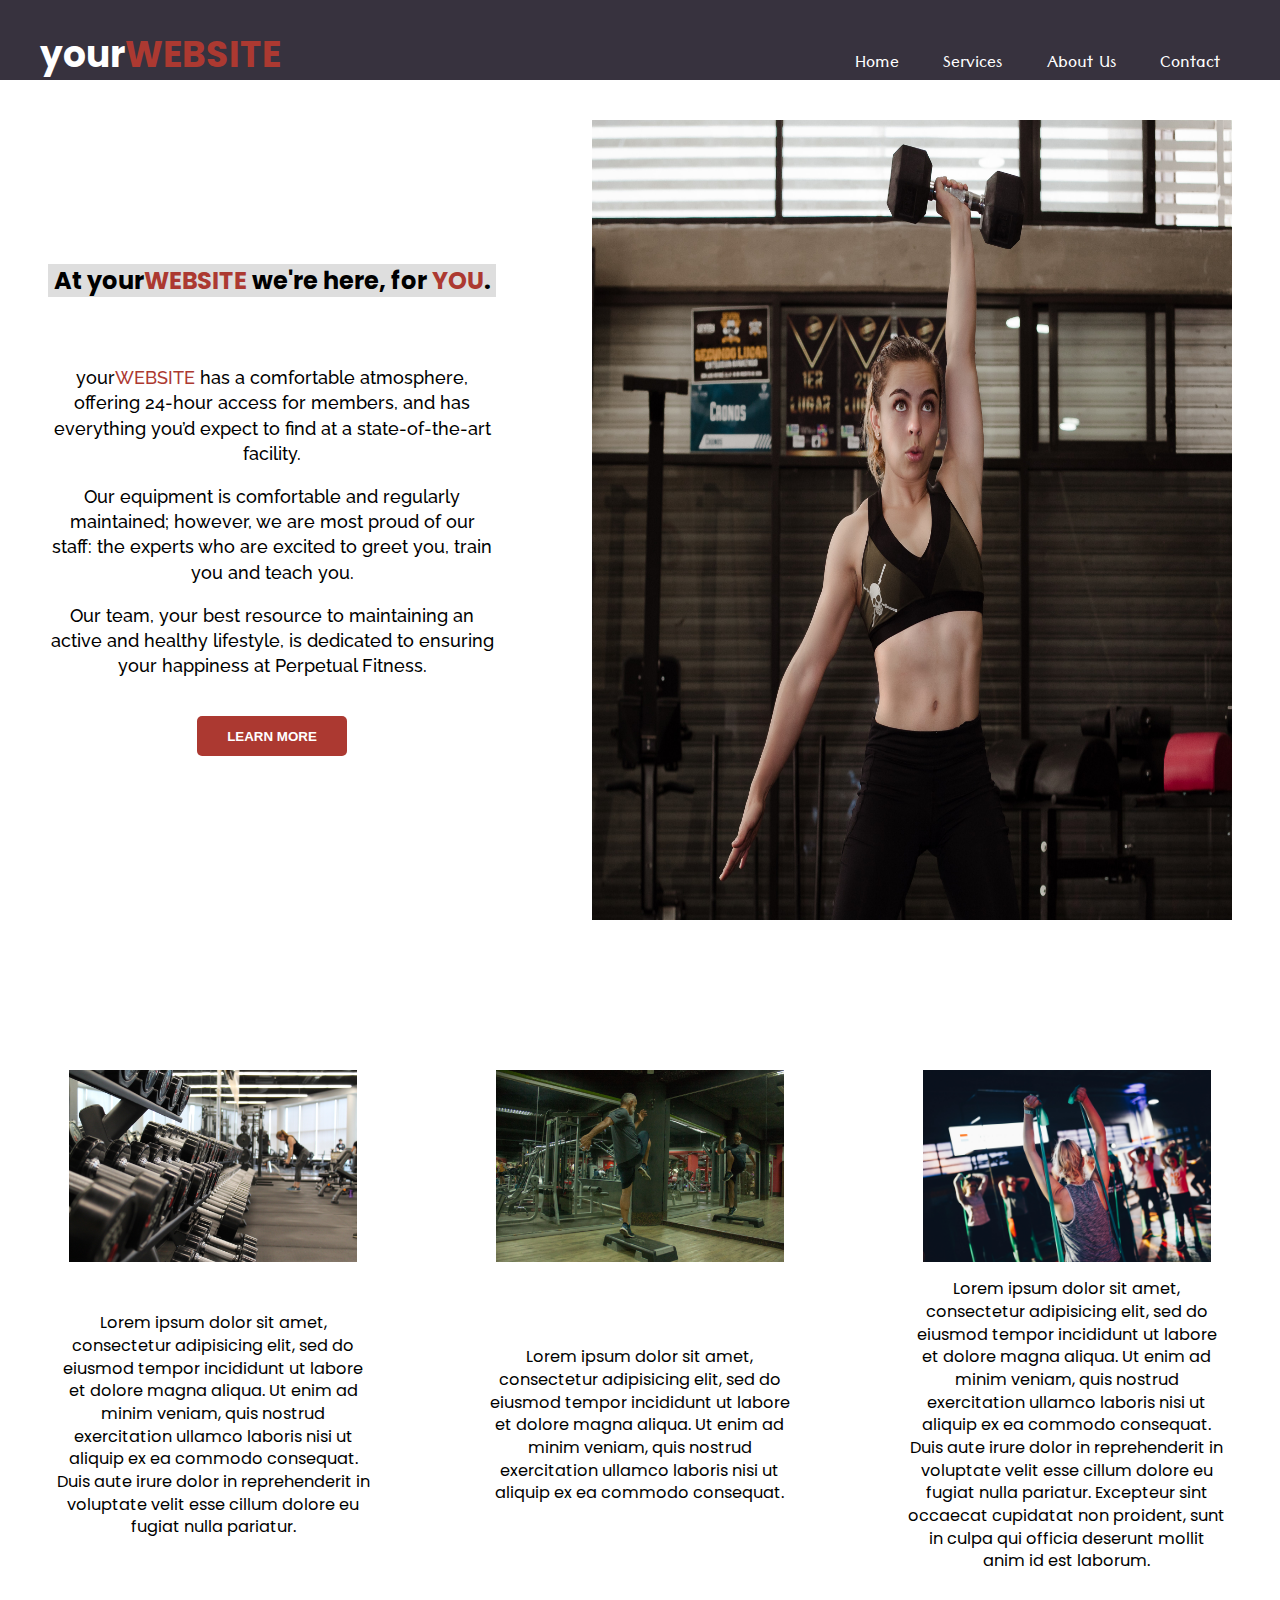
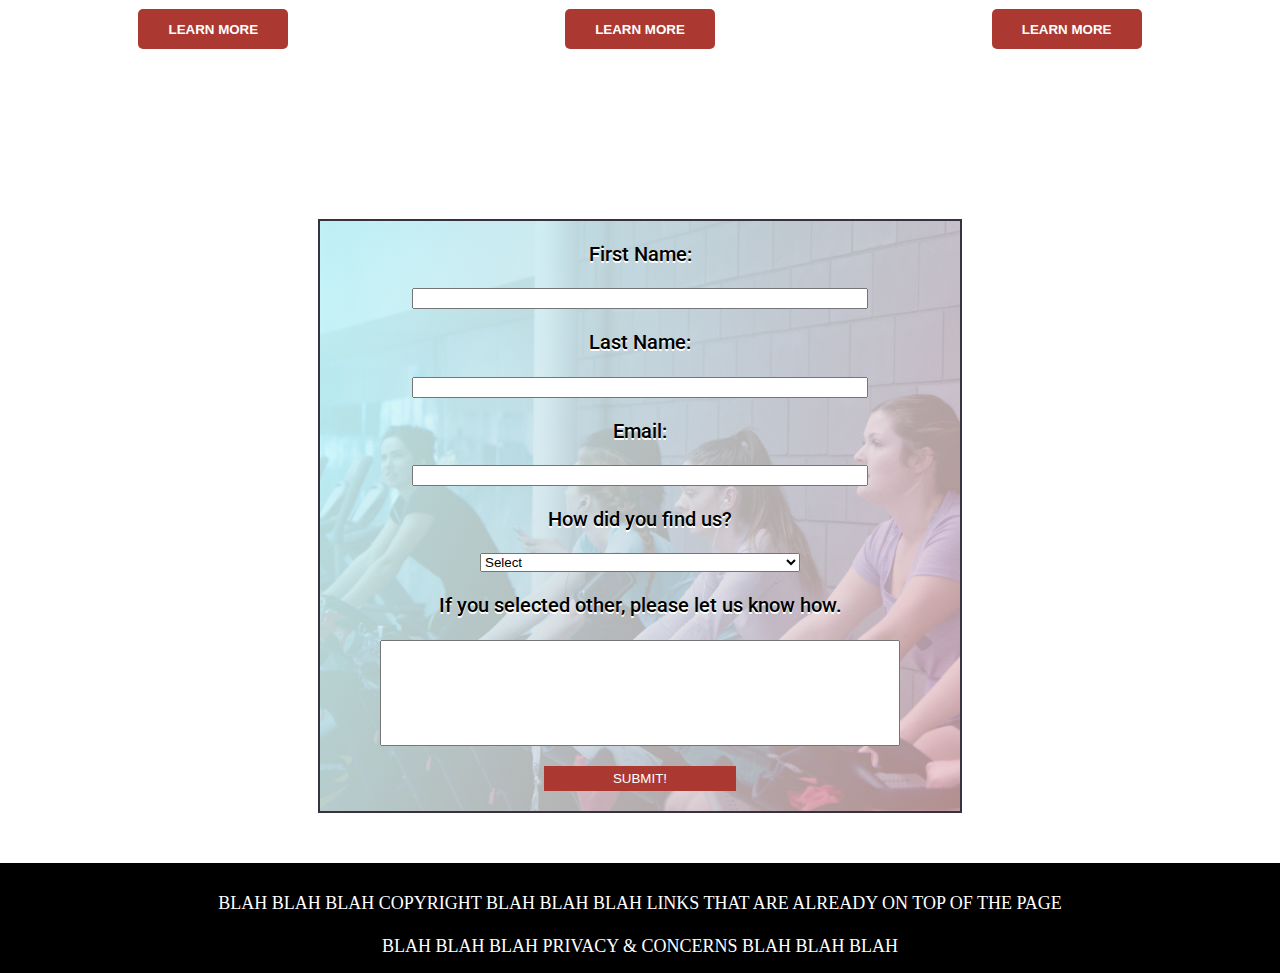
<file: index.html>
<!DOCTYPE html>
<html lang="en" dir="ltr">
  <head>
    <meta charset="utf-8">
    <meta name="viewport" content="width=device-width, intial-scale=1" />
    <link rel="stylesheet" href="style.css" type="text/css" />
    <title></title>
  </head>
  <body>

    <header>

      <h1>your<span style="color:#AC3931;">WEBSITE</span></h1>

      <ul>
        <li><a href="secondLayout.html">Home</a></li>
        <li><a href=#>Services</a></li>
        <li><a href="aboutUs.html">About Us</a></li>
        <li><a href=#>Contact</a></li>
      </ul>

    </header>

    <section class="showcase">

      <div class="showcaseText">
        <h1>At your<span style="color:#AC3931">WEBSITE</span> we're here, for <span style="color:#AC3931">YOU</span>.</h1>

        <p>your<span style="color:#AC3931;">WEBSITE</span> has a comfortable atmosphere, offering 24-hour access for members, and has everything you’d expect to find at a state-of-the-art facility.
        <p>Our equipment is comfortable and regularly maintained; however, we are most proud of our staff: the experts who are excited to greet you, train you and teach you. </p>
        <p>Our team, your best resource to maintaining an active and healthy lifestyle, is dedicated to ensuring your happiness at Perpetual Fitness.</p>

        <a href=#><button type="button" class="learnButton">LEARN MORE</button></a>

      </div>

        <img src="images/hero1.jpg" />

    </section>

    <section class="infoSection">

      <div class=infoBox>
        <img src="images/learn1.jpg" />
        <p>Lorem ipsum dolor sit amet, consectetur adipisicing elit, sed do eiusmod tempor incididunt ut labore et dolore magna aliqua. Ut enim ad minim veniam, quis nostrud exercitation ullamco laboris nisi ut aliquip ex ea commodo consequat.
           Duis aute irure dolor in reprehenderit in voluptate velit esse cillum dolore eu fugiat nulla pariatur. </p>

        <a href=#><button type="button" class="learnButton">LEARN MORE</button></a>

      </div>

      <div class=infoBox>
        <img src="images/learn2.jpg" />

        <p>Lorem ipsum dolor sit amet, consectetur adipisicing elit, sed do eiusmod tempor incididunt ut labore et dolore magna aliqua. Ut enim ad minim veniam, quis nostrud exercitation ullamco laboris nisi ut aliquip ex ea commodo consequat.</p>

        <a href=#><button type="button" class="learnButton">LEARN MORE</button></a>

      </div>

      <div class=infoBox>
        <img src="images/learn3.jpg" />
        <p>Lorem ipsum dolor sit amet, consectetur adipisicing elit, sed do eiusmod tempor incididunt ut labore et dolore magna aliqua. Ut enim ad minim veniam, quis nostrud exercitation ullamco laboris nisi ut aliquip ex ea commodo consequat.
           Duis aute irure dolor in reprehenderit in voluptate velit esse cillum dolore eu fugiat nulla pariatur. Excepteur sint occaecat cupidatat non proident, sunt in culpa qui officia deserunt mollit anim id est laborum.</p>

        <a href=#><button type="button" class="learnButton">LEARN MORE</button></a>

      </div>

      </section>

      <div class="formContainer">
      <form>

        <p>First Name:</p><input type="text" name="firstName" />
        <p>Last Name:</p><input type="text" name="lastName" />
        <p>Email:</p><input type="text" name="email" />
        <p>How did you find us?</p>
      <select style="width:50%;">
        <option selected disabled hidden>Select</option>
        <option>Google</option>
        <option>Friend</option>
        <option>Random Ad</option>
        <option>Other</option>
      </select>

      <p>If you selected other, please let us know how.</p>
      <input style="height:100px; width:80%; margin-bottom:20px;" type="area" name="otherArea" />

      <button type="submit" id="formButton">SUBMIT!</button>

        </form>

      </div>


      <footer>

        <p>BLAH BLAH BLAH COPYRIGHT BLAH BLAH BLAH LINKS THAT ARE ALREADY ON TOP OF THE PAGE</p>
        <p>BLAH BLAH BLAH PRIVACY & CONCERNS BLAH BLAH BLAH</p>

      </footer>

  </body>
</html>
</file>
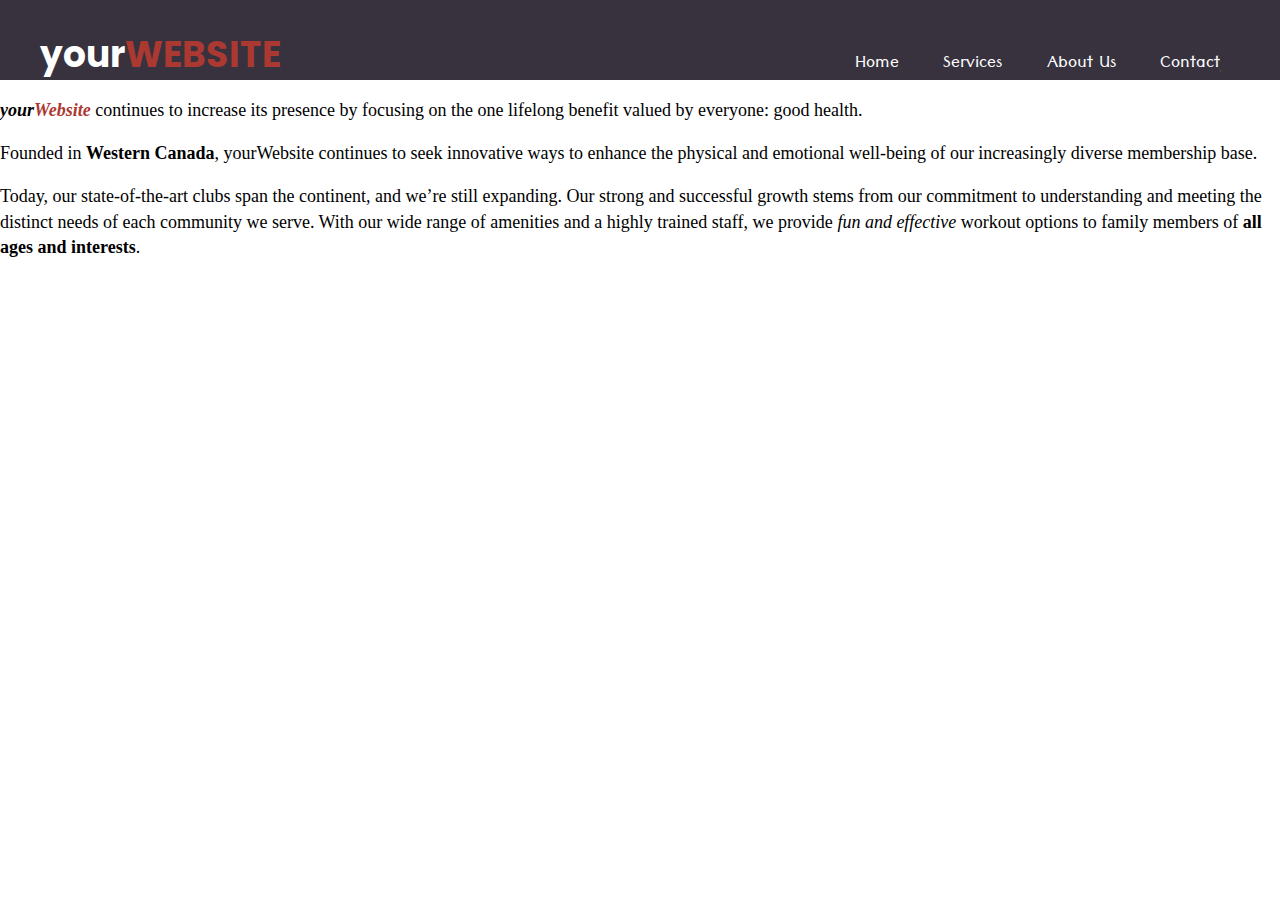
<file: aboutUs.html>
<!DOCTYPE html>
<html lang="en" dir="ltr">
  <head>
    <meta charset="utf-8">
    <meta name="viewport" content="content=width-device, intial-scale 1" />
    <link rel="stylesheet" href="style.css" type="text/css" />
    <title></title>
  </head>
  <body>

    <header>

      <h1>your<span style="color:#AC3931;">WEBSITE</span></h1>

      <ul>
        <li><a href="secondLayout.html">Home</a></li>
        <li><a href=#>Services</a></li>
        <li><a href=#>About Us</a></li>
        <li><a href=#>Contact</a></li>
      </ul>

    </header>

    <main>

      <p><em><strong>your<span style="color:#AC3931;">Website</strong></em></span> continues to increase its presence by focusing on the one lifelong benefit valued by everyone: good health. </p>

      <p>Founded in <strong>Western Canada</strong>, yourWebsite continues to seek innovative ways to enhance the physical and emotional well-being of our increasingly diverse membership base. </p>
         Today, our state-of-the-art clubs span the continent, and we’re still expanding. Our strong and successful growth stems from our commitment to understanding and meeting the distinct needs of each community we serve.
         With our wide range of amenities and a highly trained staff, we provide <em>fun and effective</em> workout options to family members of <strong>all ages and interests</strong>.</p>

    </main>


  </body>
</html>
</file>
<file: style.css>
@import url('https://fonts.googleapis.com/css2?family=Poppins:wght@100&family=Tenali+Ramakrishna&display=swap');
@import url('https://fonts.googleapis.com/css2?family=Poppins&display=swap');
@import url('https://fonts.googleapis.com/css2?family=Raleway:ital,wght@0,400;0,500;0,600;1,400;1,500&display=swap');
@import url('https://fonts.googleapis.com/css2?family=Roboto:wght@500&display=swap');


body {
  margin:0px auto;
  padding:0;
  font-size:18px;
  line-height:1.4;
}

h1, h2, h3, h4, ul {
  margin:0px;

}

header {
min-height:80px;
display:flex;
background-color: #37323E;
justify-content:space-between;
align-items:flex-end;
padding: 0px 20px 0px 20px;
color:white;
}

header h1 {
  font-family:Poppins, Arial;
  margin-left:20px;
}

header ul li, ul li a {
  display:inline-block;
  text-decoration:none;
  color:white;
  padding-right:20px;
  font-family: 'Tenali Ramakrishna', Arial;
  font-size:1.1em;
}

.showcase {
  height:800px;
  display:flex;
  justify-content:space-around;
  align-items:center;
  margin-top:40px;
  text-align:center;
}

.showcaseText {
  width:35%;
  font-size:1em;
  font-family:Raleway, Poppins, Arial, sans-serif;
  font-weight:500;
  position:relative;
  margin-top:50px;
}

.showcase img {
  width:50%;
  height:100%;
}

.showcaseText h1{
  position:relative;
  top:-50px;
  font-size:1.5rem;
  font-family: Poppins, Arial;
  background-color:hsl(0, 0%, 87%);
}

.learnButton {
  margin-top:20px;
  margin-bottom:20px;
  border:none;
  border-radius:5px;
  background-color:#AC3931;
  height:3em;
  width:150px;
  color:white;
  font-family: Arial;
  font-weight:600;
}


.infoSection {
  font-family:Poppins, Arial;
  font-size:0.9em;
  display:flex;
  margin-top:150px;
  justify-content:space-around;
  margin-bottom:150px;
}


.infoBox {
  display:flex;
  flex-direction:column;
  text-align:center;
  justify-content:space-between;
  width:25%;
  align-items:center;
}

.infoBox img {
  width:90%;
}

.formContainer {
  display:flex;
  justify-content:center;
  align-items:center;
  width:50%;
  height:80%;
  margin:0px auto;
  margin-bottom:50px;
  border:2px solid #37323E;
  background-size:cover;
  background-image: linear-gradient( 115deg, rgba(204, 255, 255, 0.9), rgb(255, 204, 204, 0.7)), url("images/formPic.jpg");
  font-weight:500;
}

.formContainer form {
  display:flex;
  flex-direction:column;
  align-items:center;
  justify-content;
  width:100%;
  color:black;
  font-family: 'Roboto';
  font-size:1.1em;
  text-shadow: 0px 2px white;
  font-weight:500;
}

.formContainer form p {
  text-align:center;
}

.formContainer form input {
  width:70%;
}

#formButton {
  margin-bottom:20px;
  width:30%;
  height:25px;
  background-color:#AC3931;
  color:white;
  border:none;
}

footer {
  background-color:black;
  color:white;
  text-align:center;
  min-height:100px;
  margin-top:30px;
  padding-top:10px;
}

@media (max-width:1200px) {
  .showcase img {
      width:60%;
      height:80%;
    }

    .showcaseText {
      font-size:0.9em
    }

    .showcase h1 {
      font-size:1.3em;
    }

    .showcase img {
      width:50%
    }

    .infoSection {

    }
  }


@media (max-width:900px) {
  header {
    flex-direction:column;
    align-items:center;
  }

  .showcase {
    max-height:500px;
    background-image:url("images/hero1.jpg");
    background-size:cover;
    margin:0px;
  }

  .showcase img {
    display:none;
  }

  .showcaseText {
    width:90%;
    background-color:rgba(222, 222, 222, 0.7);
  }

  .showcase h1 {
    top:-10px;
  }

  .formContainer {
    width:70%
  }
}

@media (max-width:500px) {
  body {
    font-size:12px;
  }
  header h1,
  header ul,
  header ul li,
  header ul li a {
    padding:0px;
    margin:0px;
  }

  .showcase {
  margin-top:60px;
  background-repeat:no-repeat;
  background-size:cover;
  background-position: -120px 0px;
  }

  .infoSection {
    display:flex;
    flex-direction:column;
    align-items:center;
  }

  .infoBox {
    width:80%;
  }

  .formContainer {
    width:90%;
    font-size:0.8em;
  }

  #formButton {
    font-size:0.8em;
  }
}
</file>
